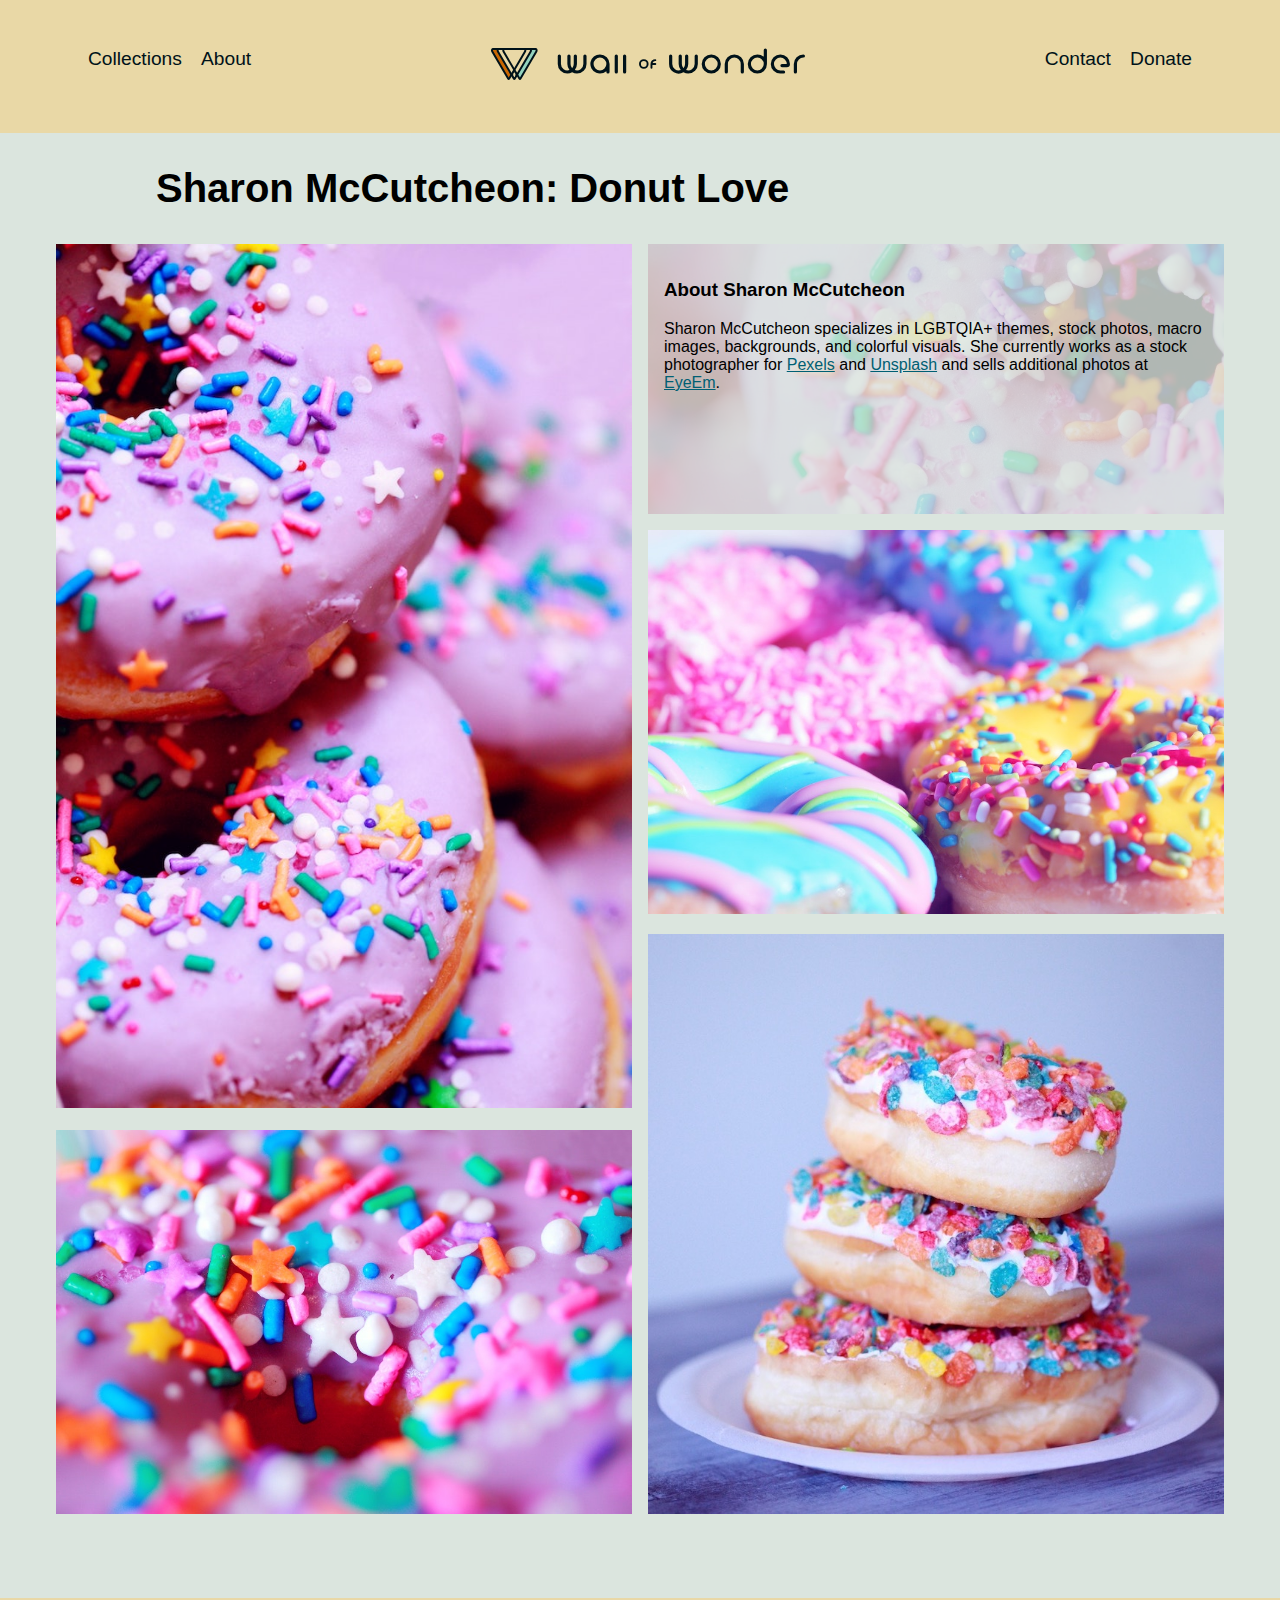
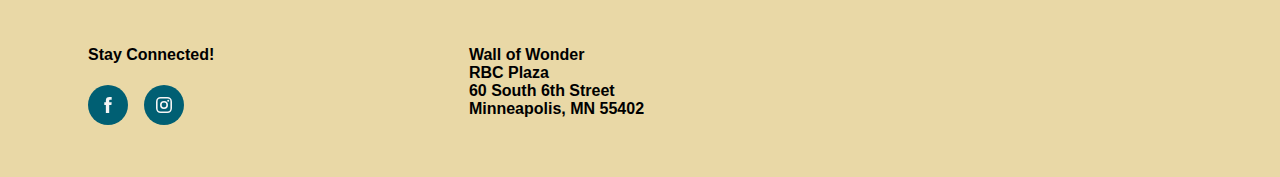
<file: final project/index.html>
<!DOCTYPE html>
<html lang="en">
<head>
    <meta charset="UTF-8">
    <meta name="viewport" content="width=device-width, initial-scale=1">
    <link rel="stylesheet" href="style.css">
    <title>Title</title>
</head>
<body>
<div class="header">
    <header>
        <nav>
            <ul>
                <li>
                    <a href="#"><img src="img/header-logo.svg" alt="Wall of Wonder. Click for home." /></a>
                </li>
                <li><a href="#">Collections</a></li>
                <li><a href="#">About</a></li>
                <li><a href="#">Contact</a></li>
                <li><a href="#">Donate</a></li>
            </ul>
        </nav>
    </header>
</div>

<section id="donut">
    <h2>Sharon McCutcheon: Donut Love</h2>
    <ul>
        <li class="d1">
            <img src="img/donut5.jpg" alt="Donut with sprinkles." />
        </li>
        <li class="d2">
            <img src="img/donut1.jpg" alt="Donut with sprinkles." />
        </li>
        <li class="d3">
            <div class="author">
                <h3>About Sharon McCutcheon</h3>
                <p>
                    Sharon McCutcheon specializes in LGBTQIA+ themes, stock photos, macro images, backgrounds, and colorful visuals. She currently works as a stock photographer for
                    <a href="https://www.pexels.com/@mccutcheon" target="_blank">Pexels</a
                    >
                    and
                    <a href="https://unsplash.com/@sharonmccutcheon" target="_blank"
                    >Unsplash</a
                    >
                    and sells additional photos at
                    <a href="https://www.eyeem.com/u/mccutcheon" target="_blank"
                    >EyeEm</a
                    >.
                </p>
            </div>
            <img src="img/donut2.jpg" alt="Donut with sprinkles." />
        </li>
        <li class="d4">
            <img src="img/donut3.jpg" alt="Donut with sprinkles." />
        </li>
        <li class="d5">
            <img src="img/donut4.jpg" alt="Donut with sprinkles." />
        </li>
    </ul>
</section>

<div class="footer">
    <footer>
        <div class="social">
            <h4>Stay Connected!</h4>
            <ul>
                <li>
                    <a href="https://www.facebook.com" target="_blank"
                    ><img src="img/facebook-icon.svg" alt="Visit us at Facebook."
                    /></a>
                </li>
                <li>
                    <a href="https://www.instagram.com" target="_blank"><img src="img/instagram-icon.svg" alt="Visit us on Instagram." /></a>
                </li>
            </ul>
        </div>
        <address>
            Wall of Wonder <br />
            RBC Plaza<br />
            60 South 6th Street<br />
            Minneapolis, MN 55402
        </address>
    </footer>
</div>
</body>
</html>
</file>
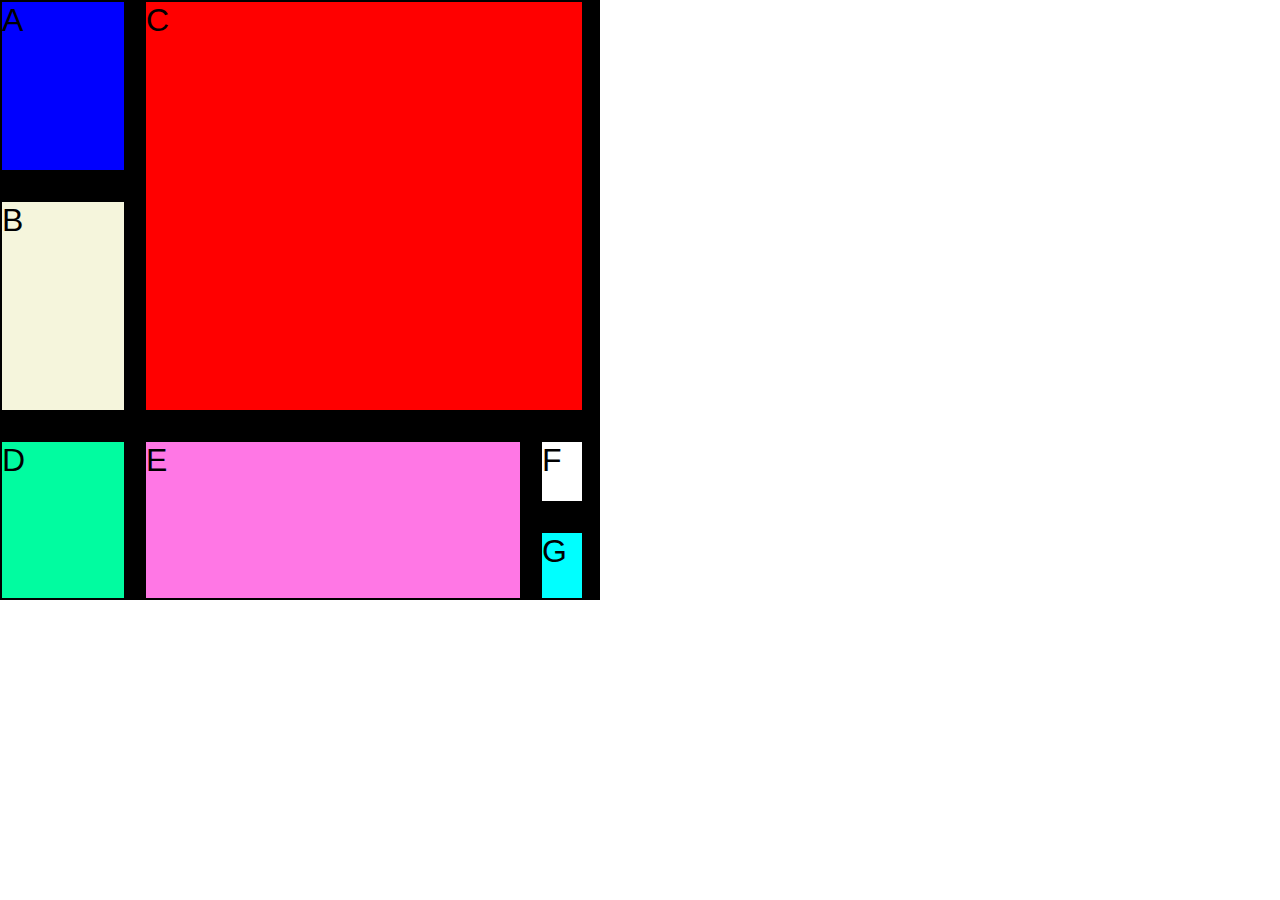
<file: project-1/index.html>
<!DOCTYPE html>
<html lang="en">
<head>
    <meta charset="UTF-8">
    <meta http-equiv="X-UA-Compatible" content="IE=edge">
    <meta name="viewport" content="width=device-width, initial-scale=1.0">
    <link rel="stylesheet" href="style.css">
    <title>css.grid-system</title>
</head>
<body>
    <div class="wrapper">
        <div class="a">A</div>
        <div class="b">B</div>
        <div class="c">C</div>
        <div class="d">D</div>
        <div class="e">E</div>
        <div class="f">F</div>
        <div class="g">G</div>
    </div>
</body>
</html>
</file>
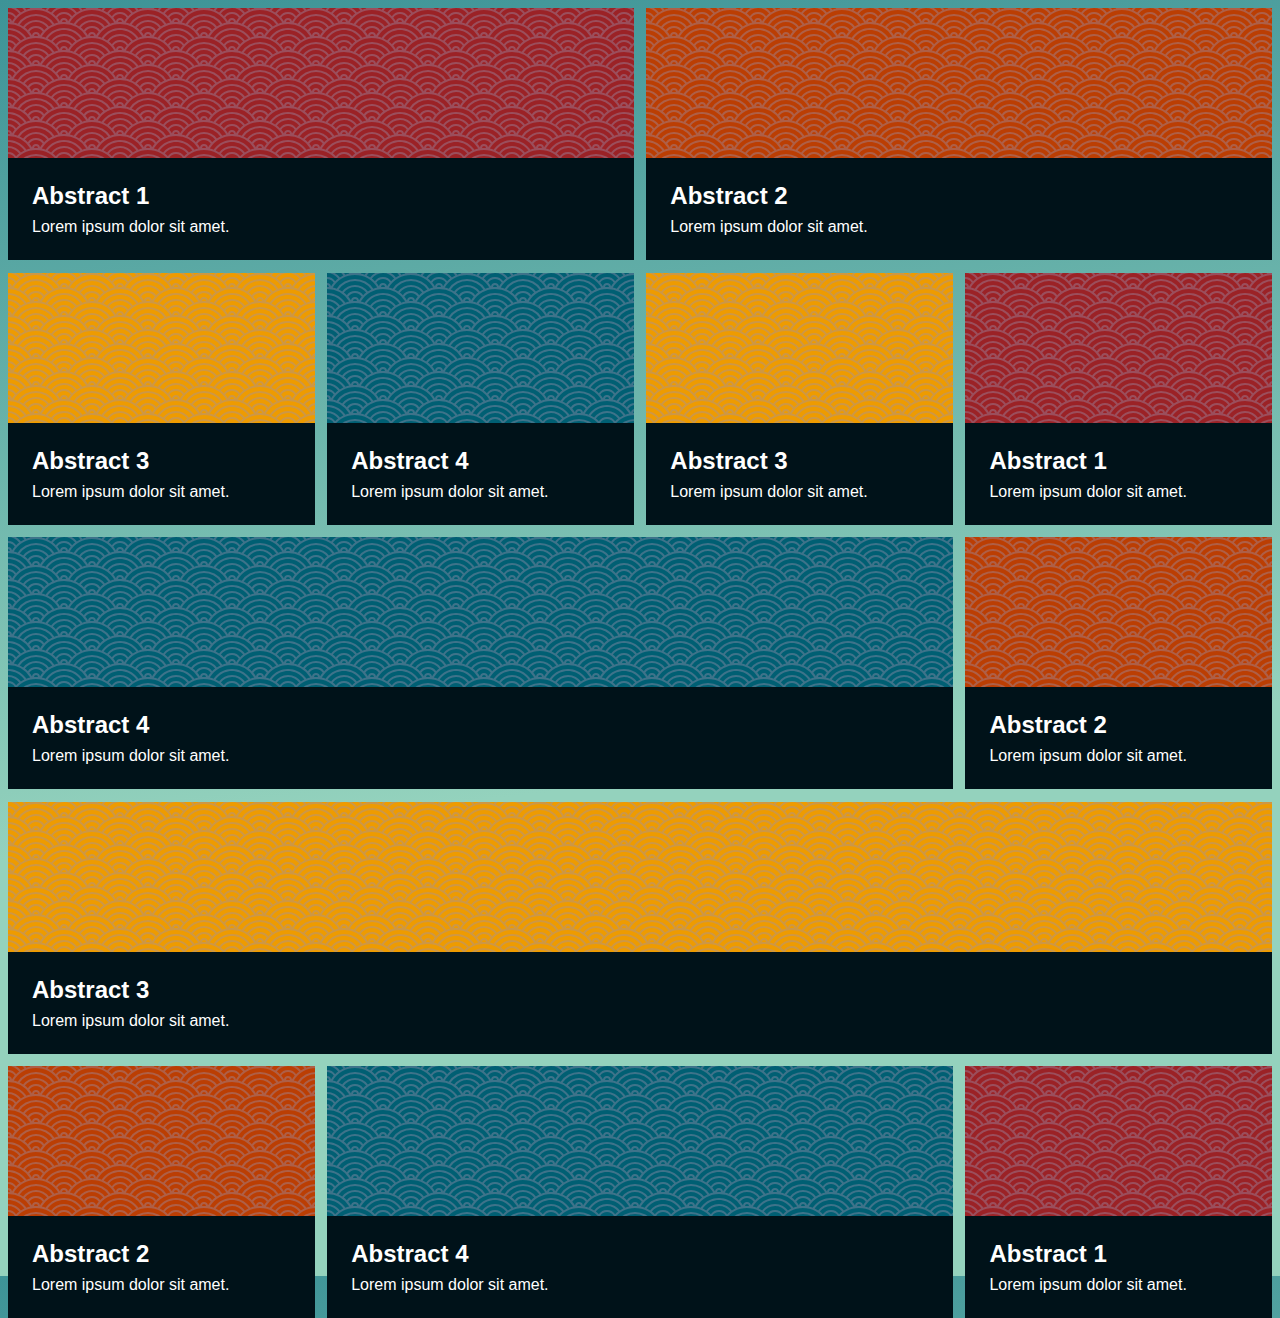
<file: project-2/index.html>
<!DOCTYPE html>
<html lang="en">
<head>
    <meta charset="UTF-8">
    <meta name="viewport" content="width=device-width, initial-scale=1">
    <link rel="stylesheet" href="style.css">
    <title>Grid-system</title>
</head>
<body>
<div class="wrapper">
    <!-- Row 1: One box per column -->
    <figure class="span2">
        <div class="one"></div>
        <figcaption>
            <h2>Abstract 1</h2>
            <p>Lorem ipsum dolor sit amet.</p>
        </figcaption>
    </figure>
    <figure class="span2">
        <div class="two"></div>
        <figcaption>
            <h2>Abstract 2</h2>
            <p>Lorem ipsum dolor sit amet.</p>
        </figcaption>
    </figure>
    <figure>
        <div class="three"></div>
        <figcaption>
            <h2>Abstract 3</h2>
            <p>Lorem ipsum dolor sit amet.</p>
        </figcaption>
    </figure>
    <figure>
        <div class="four"></div>
        <figcaption>
            <h2>Abstract 4</h2>
            <p>Lorem ipsum dolor sit amet.</p>
        </figcaption>
    </figure>

    <!-- Row 2: 2 boxes, each spanning 2 columns -->
    <figure>
        <div class="three"></div>

        <figcaption>
            <h2>Abstract 3</h2>
            <p>Lorem ipsum dolor sit amet.</p>
        </figcaption>
    </figure>
    <figure>
        <div class="one"></div>
        <figcaption>
            <h2>Abstract 1</h2>
            <p>Lorem ipsum dolor sit amet.</p>
        </figcaption>
    </figure>

    <!-- Row 3: One box spans 3 columns, one box spans 1 column -->
    <figure class="span3">
        <div class="four"></div>
        <figcaption>
            <h2>Abstract 4</h2>
            <p>Lorem ipsum dolor sit amet.</p>
        </figcaption>
    </figure>
    <figure class="span1-lg">
        <div class="two"></div>
        <figcaption>
            <h2>Abstract 2</h2>
            <p>Lorem ipsum dolor sit amet.</p>
        </figcaption>
    </figure>

    <!-- Row 4: One box spans 4 columns -->
    <figure class="span4">
        <div class="three"></div>
        <figcaption>
            <h2>Abstract 3</h2>
            <p>Lorem ipsum dolor sit amet.</p>
        </figcaption>
    </figure>

    <!-- Row 5: 3 boxes, 1-2-1 distribution -->
    <figure class="span4-md order2">
        <div class="four"></div>
        <figcaption>
            <h2>Abstract 4</h2>
            <p>Lorem ipsum dolor sit amet.</p>
        </figcaption>
    </figure>
    <figure class="order1">
        <div class="two"></div>
        <figcaption>
            <h2>Abstract 2</h2>
            <p>Lorem ipsum dolor sit amet.</p>
        </figcaption>
    </figure>
    <figure class="order3">
        <div class="one"></div>
        <figcaption>
            <h2>Abstract 1</h2>
            <p>Lorem ipsum dolor sit amet.</p>
        </figcaption>
    </figure>
</div>
</body>
</html>
</file>
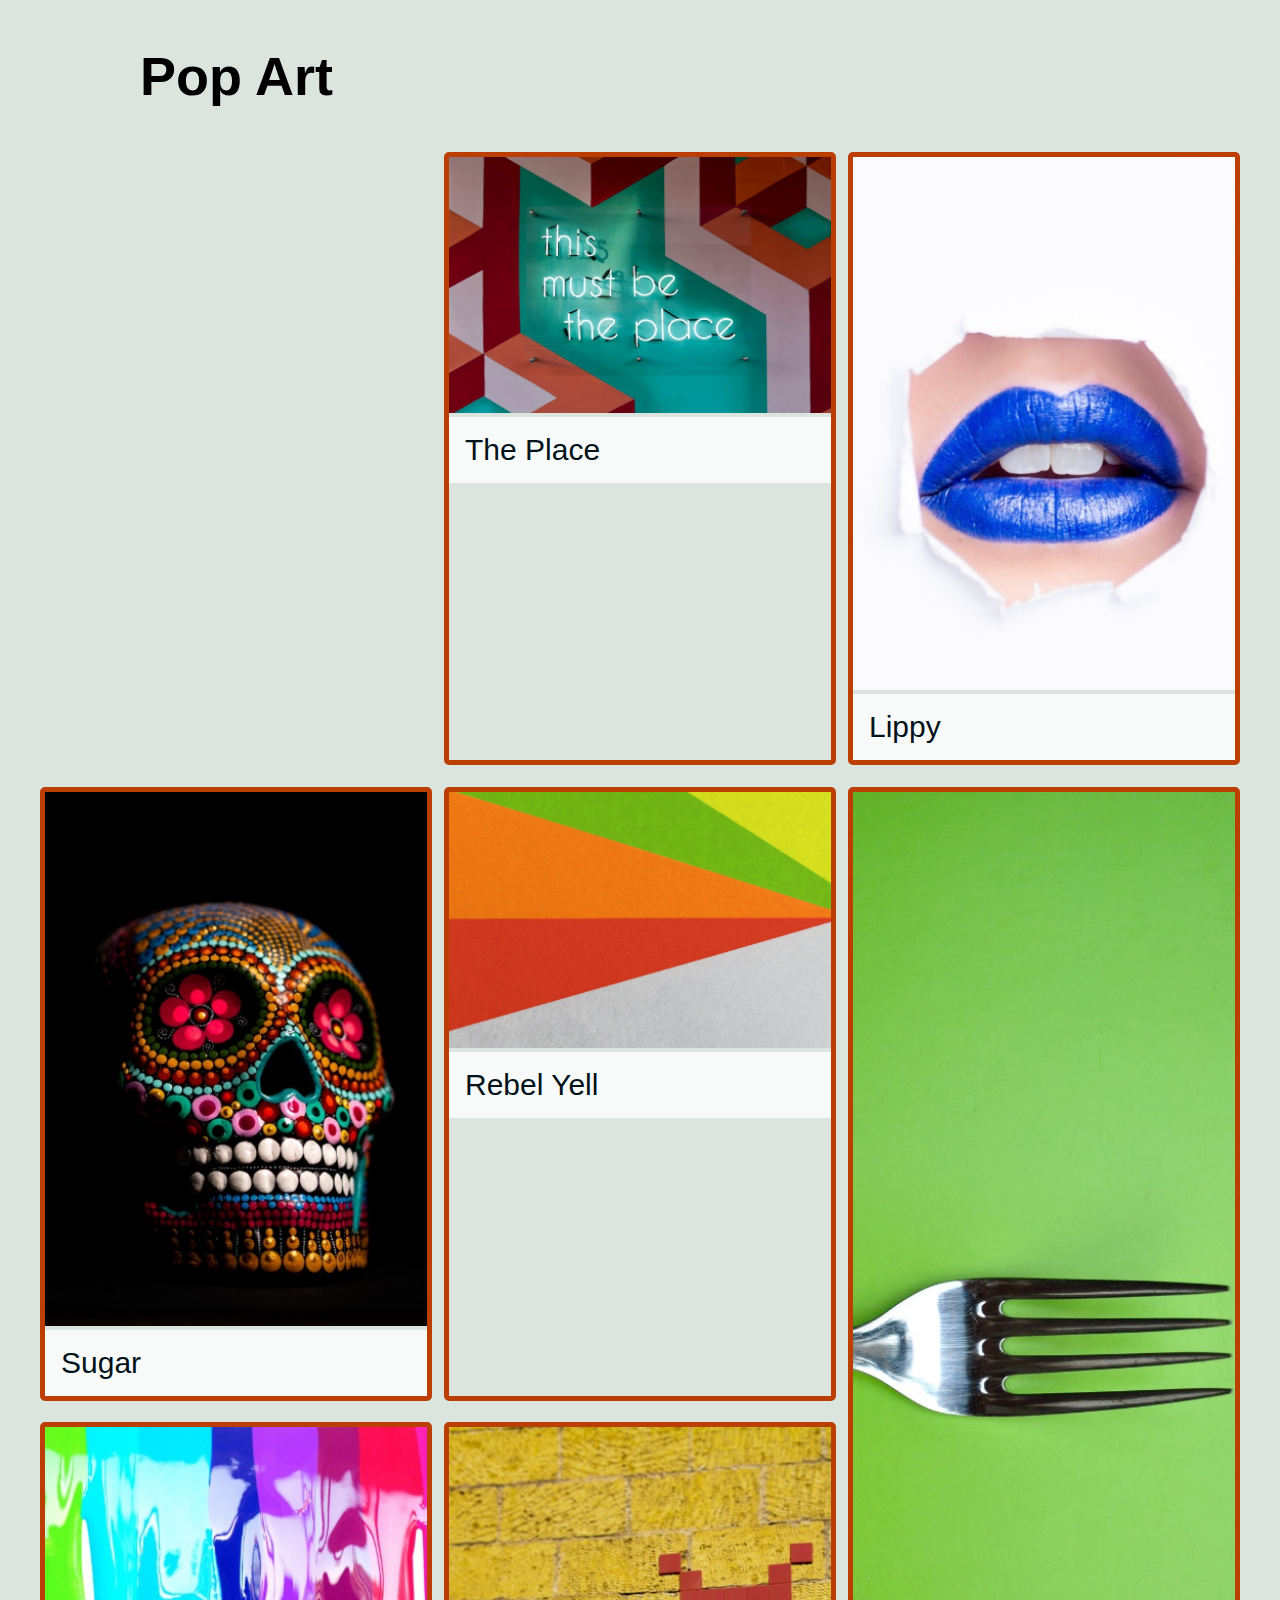
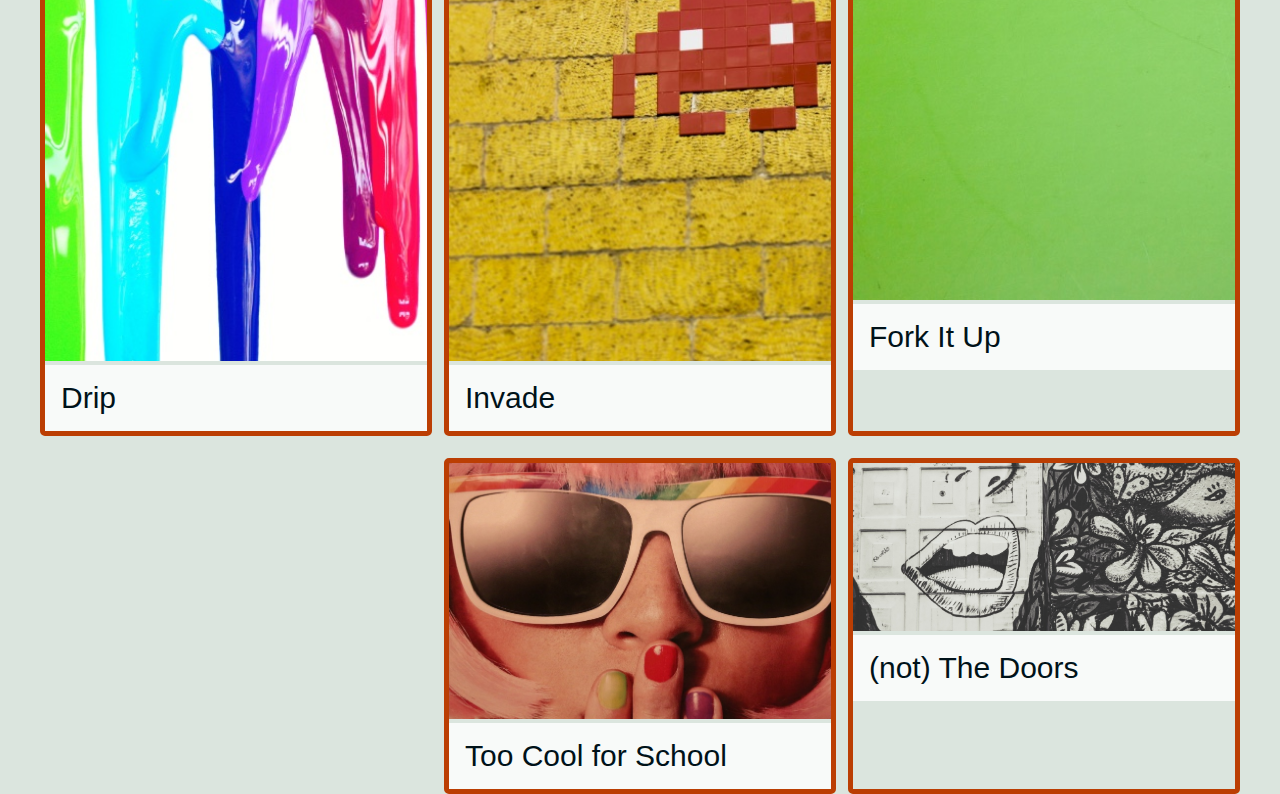
<file: project-4/index.html>
<!DOCTYPE html>
<html lang="en">
<head>
    <meta charset="UTF-8">
    <meta name="viewport" content="width=device-width, initial-scale=1">
    <link rel="stylesheet" href="style.css">
    <title>Project 4</title>
</head>
<body>
<section id="popart">
    <h2>Pop Art</h2>
    <ul>
        <li class="colspan2">
            <figure>
                <img src="img/1-place.jpg" alt="Pop Art: This must be the place" />
                <figcaption><a href="#">The Place</a></figcaption>
            </figure>
        </li>
        <li>
            <figure>
                <img src="img/2-lippy.jpg" alt="A face showing a nose and blue lips on a white background." />
                <figcaption><a href="#">Lippy</a></figcaption>
            </figure>
        </li>
        <li>
            <figure>
                <img src="img/3-skull.jpg" alt="Mexican Sugar skull." />
                <figcaption><a href="#">Sugar</a></figcaption>
            </figure>
        </li>
        <li class="colspan2">
            <figure>
                <img src="img/4-yell.jpg" alt="Red, orange, green, and yellow wedges converging on a point." />
                <figcaption><a href="#">Rebel Yell</a></figcaption>
            </figure>
        </li>
        <li class="rowspan2">
            <figure>
                <img src="img/5-fork.jpg" alt="Fork on a green background." />
                <figcaption><a href="#">Fork It Up</a></figcaption>
            </figure>
        </li>
        <li>
            <figure>
                <img src="img/6-drip.jpg" alt="Rainbow paint colors dripping down a wall." />
                <figcaption><a href="#">Drip</a></figcaption>
            </figure>
        </li>
        <li>
            <figure>
                <img src="img/7-invade.jpg" alt="Orange space invader on a yellow wall." />
                <figcaption><a href="#">Invade</a></figcaption>
            </figure>
        </li>
        <li class="colspan2">
            <figure>
                <img src="img/8-school.jpg" alt="Woman in sunglasses close up." />
                <figcaption><a href="#">Too Cool for School</a></figcaption>
            </figure>
        </li>
        <li class="colspan3">
            <figure>
                <img src="img/9-doors.jpg" alt="Garage door painted to look like a Doors album cover." />
                <figcaption><a href="#">(not) The Doors</a></figcaption>
            </figure>
        </li>
    </ul>
</section>
</body>
</html>
</file>
<file: final project/style.css>
/* colors - see style guide for docs.
Clearly there is more you could place in variables, up to you if you want to use them. My answer does not go beyond colors to keep the code easier to read. */

:root {
    --color1: #001219;
    --color2: #005f73;
    --color3: #3d9397;
    --color4: #94d28d;
    --color5: #e9d8a6;
    --color6: #ee9800;
    --color7: #ca6702;
    --color8: #bb3e03;
    --color9: #ae2012;
    --color10: #9b2226;
}


/* generic site styles */

html {
    box-sizing: border-box;
}

*,
*::before,
*::after {
    box-sizing: inherit;
}

body {
    font-family: 'Segoe UI', Tahoma, Geneva, Verdana, sans-serif;
    background-color: #DBE5DE;
    padding: 0;
    margin: 0;
}

section {
    max-width: 1200px;
    margin: 0 auto 5rem auto;
    padding: 0 1rem;
}

section h2 {
    font-size: 2.5rem;
}

section ul {
    list-style-type: none;
    padding: 0;
    margin: 0;
}

a {
    color: var(--color2);
}

a:hover {
    text-decoration: none;
}


/* header and nav styles */


/* stretches completely across the page with the color */

.header {
    background-color: var(--color5);
}


/* width limited and centered to line up with the rest of the page */

header {
    padding: 1rem;
    max-width: 1200px;
    margin: 0 auto;
}


/* navigation styling - universal across breakpoints */

nav ul {
    list-style-type: none;
    padding: 0;
    margin: 0;
}


/* I cover CSS-only hamburger buttons in my Advanced CSS Layouts course.
Here, because the nav is short, let's try a 4 button layout at the top of the screen.
*/

nav ul {
    display: flex;
    flex-flow: row wrap;
    justify-content: space-around;
    align-items: space-between;
}

nav li {
    flex-basis: 48%;
    margin-bottom: 0.5rem;
}

nav li:first-child {
    flex-basis: 100%;
    text-align: center;
}

nav li:first-child a {
    background-color: transparent;
}

nav a {
    text-decoration: none;
    font-size: 1.2rem;
    color: white;
    display: block;
    padding: 0.5rem;
    text-align: center;
    background-color: var(--color10);
    border-radius: 5px;
}

nav a:hover {
    background-color: var(--color1);
    color: var(--color5);
}


/* hero styles */

#hero {
    background-color: var(--color7);
    text-align: center;
    max-width: 100%;
    padding: 0;
    margin: 0;
}

#hero img {
    max-width: 100%;
    max-height: 454px;
}


/* To keep mobile screens from being stupid long, consider setting a max height on the images and hide the overflow.
Spelled out the individual border styles so border-color could go elsewhere. Styling is the same for all borders except the color. */

figure {
    margin: 0 0 0.5rem 0;
    padding: 0;
    height: 100%;
    max-height: 400px;
    overflow: hidden;
    position: relative;
    border-width: 10px;
    border-style: solid;
    border-radius: 5px;
}

#popart figure {
    border-color: var(--color8);
}


/* strange open space at the bottom of the box which shows through the transparent overlay - this kills it */

figure img {
    margin-bottom: -4px;
    width: 100%;
    object-fit: cover;
    object-position: 0 -150px;
}

#popart figure img {
    object-position: 0;
    object-fit: cover;
}

figcaption {
    background-color: rgba(255, 255, 255, 0.8);
    font-size: 1.875rem;
    position: absolute;
    bottom: 0;
    width: 100%;
    margin: 0;
    padding: 0;
}


/* make the a have a big clickable area with display: block - the link occupies its containing element, the figcaption */

figcaption a {
    display: block;
    padding: 1rem;
    text-decoration: none;
    color: var(--color1);
}


/* green stripe for popular images */

.stripe {
    background-color: var(--color2);
    color: white;
    padding: 1rem 0 2rem 0;
}


/* featured image styles */

#featured figure {
    max-height: 650px;
}

#featured img {
    object-position: 0;
}


/* style is doing double duty, styling border color and hover color. Only one declaration usually applies though.  */

.color2,
.color2 a:hover {
    border-color: var(--color2);
    color: var(--color2);
}

.color3,
.color3 a:hover {
    border-color: var(--color3);
    color: var(--color3);
}

.color4,
.color4 a:hover {
    border-color: var(--color4);
    color: var(--color4);
}

.color6,
.color6 a:hover {
    border-color: var(--color6);
    color: var(--color6);
}

.color7,
.color7 a:hover {
    border-color: var(--color7);
    color: var(--color7);
}

.color8,
.color8 a:hover {
    border-color: var(--color8);
    color: var(--color8);
}


/* mission styles */

#mission {
    margin-bottom: 3rem;
}

.missiontext {
    display: block;
    line-height: 1.7;
}

.missionimg {
    max-height: 100px;
    display: block;
}


/* footer styles */


/* color stretches to 100% of the page width */

.footer {
    background-color: var(--color5);
}


/* width limited and centered to line up with the rest of the page */

footer {
    padding: 3rem;
    display: flex;
    flex-flow: column wrap;
    max-width: 1200px;
    margin: 0 auto;
}


/* h4 top margin comes from the browser - it prevents the top of the .social element and the address from aligning */

footer h4 {
    margin-top: 0;
}

footer ul {
    list-style-type: none;
    padding: 0;
    margin: 0;
    display: flex;
    flex-flow: row wrap;
}


/* we want a constant distance between the buttons so they remain clickable at all times. flex-basis doesn't do that - sometimes the buttons are too close together. */

footer li {
    margin-right: 1rem;
}

footer address {
    font-style: normal;
    margin-top: 2rem;
    font-weight: bold;
}


/* final donut styles */

#donut img {
    width: 100%;
}

#donut ul {
    display: grid;
    gap: 1rem;
    grid-template-columns: 1fr;
}

.d3 {
    grid-row: 1/2;
}


/* turn on flexbox here - prior to this, elements stacked individually as blocks */

@media (min-width: 550px) {
    section ul,
    footer {
        display: flex;
        flex-flow: row wrap;
        justify-content: space-between;
    }
    section li,
    .social,
    address {
        flex-basis: 49.5%;
    }
    #popular li:last-child {
        flex-basis: 100%;
    }
    #popular li:last-child figure {
        max-height: 400px;
    }
    #popular li:last-child figure img {
        object-position: 0 -350px;
    }
    figure {
        max-height: 100%;
    }
    /* turn off object position, inherit object-fit: cover */
    figure img {
        object-position: 0;
    }
    /* display: flow-root clears the float!!!! max-width keeps the text line length shorter */
    .missiontext {
        display: flow-root;
        max-width: 900px;
    }
    /* working with an image with a wide width so we have flexibility to set the shape-outside polygon points where we want. The edges of the image limit their placement. In Firefox, you can draw with shape-outside in browser tools */
    .missionimg {
        float: left;
        shape-outside: polygon(35.84% 94.87%, 34.64% 87.05%, 51.64% 4.06%, 55.1% 2.38%);
        max-height: 211px;
    }
    /* remove the top margin assigned above that provided space between .social and address */
    footer address {
        margin-top: 0;
    }
    /* header/nav layout */
    header {
        padding: 3rem;
    }
    /* navigation: logo on the top line, the rest of the navigation on the second line */
    nav ul {
        justify-content: center;
        gap: 1.2em;
    }
    nav li {
        flex-basis: auto;
        margin-bottom: 0;
    }
    nav a {
        color: var(--color1);
        background-color: transparent;
        padding: 0;
    }
    nav a:hover {
        color: var(--color2);
        background-color: transparent;
    }
    /* popart grid layout */
    #popart ul {
        display: grid;
        grid-template-columns: repeat(3, 1fr);
        gap: 10px;
    }
    .colspan2 {
        grid-column: span 2;
    }
    .colspan3 {
        grid-column: span 3;
    }
    .rowspan2 {
        grid-row: span 2;
    }
    .rowspan3 {
        grid-row: span 3;
    }
    .rowspan2 figure {
        max-height: unset;
    }
    /* for some reason, the figures don't always fill their LI container. This keeps them evenly sized */
    figure {
        height: 100%;
    }
}

@media (min-width: 800px) {
    section h2 {
        margin-left: 100px;
    }
    section li,
    .social,
    #popular li:last-child {
        flex-basis: 32.5%;
    }
    #popular li:last-child figure img {
        object-position: 0;
    }
    #popular li:last-child figure {
        max-height: 100%;
    }
    address {
        flex-basis: 65.5%;
    }
    /* navigation - logo in the center */
    nav ul {
        justify-content: flex-end;
    }
    nav li:first-child {
        flex-basis: auto;
        margin: 0 auto;
        order: 2;
    }
    nav li:nth-child(2),
    nav li:nth-child(3) {
        order: 1;
    }
    nav li:nth-child(4),
    nav li:nth-child(5) {
        order: 3;
    }
    #donut ul {
        grid-template-columns: repeat(2, minmax(100px, 1fr));
    }
    .d1 {
        grid-column: 1/2;
        grid-row: 1/4;
    }
    .d2 {
        grid-column: 1/2;
        grid-row: 4/6;
    }
    .d3 {
        grid-column: 2/3;
        grid-row: 1/2;
        display: grid;
        grid-template-columns: 1fr;
        grid-template-rows: 1fr;
    }
    .d4 {
        grid-column: 2/3;
        grid-row: 2/3;
    }
    .d5 {
        grid-column: 2/3;
        grid-row: 3/6;
    }
    .d3 img,
    .author {
        grid-column: 1/2;
        grid-row: 1/2;
    }
    .d3 img {
        opacity: 0.2;
    }
    .author {
        padding: 1rem;
        z-index: 1000;
    }
}
</file>
<file: project-1/style.css>
*{
    padding: 0;
    margin: 0;
    box-sizing: border-box;
}
/* Based on "Composition II in Red, Blue, and Yellow," by Piet Mondrian (1930): https://en.wikipedia.org/wiki/Piet_Mondrian */
.wrapper{
    width: 600px;
    height: 600px;
    /*background: url(https://assets.codepen.io/296057/painting.png) no-repeat;*/
    display: grid;
    gap: 30px 20px;
    grid-template-rows: 170px 210px 61px;
    grid-template-columns: 124px 376px 42px;
    background-color: black;
}
div{
    border: 1px solid black;
    background-color: white;
    font-family: Arial, Helvetica, sans-serif;
    font-size: 2rem;
}
.a{
    background-color: blue;
  grid-column: 1/2;
  grid-row: 1/2;
}
.b{
    background-color: beige;
  grid-row: 2/3;
  grid-column: 1/2;
}
.c{
  grid-row: 1/3;
  grid-column: 2/4;
    background-color: red;
}
.d{
    background-color: #01fca0;
 grid-row: 3/5;
  grid-column: 1/2;
}
.e{
    background-color: #ff77e5;
    grid-row: 3/5;
    grid-column: 2/3;

}
.f{
  grid-row: 3/4;
    grid-column: 3/4;
}
.g{
    background-color: aqua;
  grid-row: 4/5;
    grid-column: 3/4;
}
</file>
<file: project-2/style.css>
@media (min-width: 600px) {
    .wrapper{
        display: grid;
        grid-template-columns:  repeat(4, 1fr);
        grid-template-rows: auto;
        gap: 1%;
    }
    figure{
        grid-column: span 2;
    }
    .span3,
    .span4-md,
    .span1-lg{
        grid-column: span 4;
    }
    .span4{
        grid-column: span 4;
    }
}



@media (min-width: 1000px) {
    .span2{
       grid-column: span 2;
    }
    .span3{
        grid-column: span 3;
    }
    .span4{
        grid-column: span 4;
    }
}

@media (min-width: 700px) {
    figure,
    .span1-lg{
        grid-column: span 1;
    }
    .span2,
    .span4-md{
        grid-column: span 2;
    }
    .span3{
        grid-column: span 3;
    }

    .order2{
        order: 2;
    }
    .order1{
        order: 1;
    }
    .order3{
        order: 3;
    }

}





/* default styling, no changes needed here */

/* set the layout to border box model */
html {
    box-sizing: border-box;
}
*, *::before, *::after {
    box-sizing: inherit;
}
/* set font family and background gradient */
body {
    padding: 0;
    border: 0;
    font-family: Arial, sans-serif;
    background: linear-gradient(353deg, rgba(148,210,189,1) 40%, rgba(61,147,151,1) 100%);
}

/* Turn off margin, set by browser */
figure {
    margin: 0;
    padding: 0;
}
/* caption styling  */
figcaption {
    background-color: #001219;
    color: white;
    padding: 1rem;
}
/* reduces the top margin on the h2, bottom on the p, and leaves a 0.5rem gap between the two */
figcaption * {
    margin: 0.5rem;
}
/* sets the background SVG for all divs, regardless of color */
figure > div {
    background-image: url('data:image/svg+xml,%3Csvg xmlns="http://www.w3.org/2000/svg" viewBox="0 0 56 28" width="56" height="28"%3E%3Cpath fill="%239C92AC" fill-opacity="0.4" d="M56 26v2h-7.75c2.3-1.27 4.94-2 7.75-2zm-26 2a2 2 0 1 0-4 0h-4.09A25.98 25.98 0 0 0 0 16v-2c.67 0 1.34.02 2 .07V14a2 2 0 0 0-2-2v-2a4 4 0 0 1 3.98 3.6 28.09 28.09 0 0 1 2.8-3.86A8 8 0 0 0 0 6V4a9.99 9.99 0 0 1 8.17 4.23c.94-.95 1.96-1.83 3.03-2.63A13.98 13.98 0 0 0 0 0h7.75c2 1.1 3.73 2.63 5.1 4.45 1.12-.72 2.3-1.37 3.53-1.93A20.1 20.1 0 0 0 14.28 0h2.7c.45.56.88 1.14 1.29 1.74 1.3-.48 2.63-.87 4-1.15-.11-.2-.23-.4-.36-.59H26v.07a28.4 28.4 0 0 1 4 0V0h4.09l-.37.59c1.38.28 2.72.67 4.01 1.15.4-.6.84-1.18 1.3-1.74h2.69a20.1 20.1 0 0 0-2.1 2.52c1.23.56 2.41 1.2 3.54 1.93A16.08 16.08 0 0 1 48.25 0H56c-4.58 0-8.65 2.2-11.2 5.6 1.07.8 2.09 1.68 3.03 2.63A9.99 9.99 0 0 1 56 4v2a8 8 0 0 0-6.77 3.74c1.03 1.2 1.97 2.5 2.79 3.86A4 4 0 0 1 56 10v2a2 2 0 0 0-2 2.07 28.4 28.4 0 0 1 2-.07v2c-9.2 0-17.3 4.78-21.91 12H30zM7.75 28H0v-2c2.81 0 5.46.73 7.75 2zM56 20v2c-5.6 0-10.65 2.3-14.28 6h-2.7c4.04-4.89 10.15-8 16.98-8zm-39.03 8h-2.69C10.65 24.3 5.6 22 0 22v-2c6.83 0 12.94 3.11 16.97 8zm15.01-.4a28.09 28.09 0 0 1 2.8-3.86 8 8 0 0 0-13.55 0c1.03 1.2 1.97 2.5 2.79 3.86a4 4 0 0 1 7.96 0zm14.29-11.86c1.3-.48 2.63-.87 4-1.15a25.99 25.99 0 0 0-44.55 0c1.38.28 2.72.67 4.01 1.15a21.98 21.98 0 0 1 36.54 0zm-5.43 2.71c1.13-.72 2.3-1.37 3.54-1.93a19.98 19.98 0 0 0-32.76 0c1.23.56 2.41 1.2 3.54 1.93a15.98 15.98 0 0 1 25.68 0zm-4.67 3.78c.94-.95 1.96-1.83 3.03-2.63a13.98 13.98 0 0 0-22.4 0c1.07.8 2.09 1.68 3.03 2.63a9.99 9.99 0 0 1 16.34 0z"%3E%3C/path%3E%3C/svg%3E');
    width: 100%;
    min-height: 150px;
}
/* sets a specific background color for each div */
.one {
    background-color: #9b2226;
}
.two {
    background-color: #bb3e03;
}
.three {
    background-color: #ee9b00;

}
.four {
    background-color: #005f73;

}
</file>
<file: project-4/style.css>
/* colors - see style guide for docs
clearly there is more you could place in variables */

:root {
    --color1: #001219;
    --color2: #005f73;
    --color3: #3d9397;
    --color4: #94d28d;
    --color5: #e9d8a6;
    --color6: #ee9800;
    --color7: #ca6702;
    --color8: #bb3e03;
    --color9: #ae2012;
    --color10: #9b2226;
}

html {
    box-sizing: border-box;
}

*,
*::before,
*::after {
    box-sizing: inherit;
}

body {
    font-family: 'Segoe UI', Tahoma, Geneva, Verdana, sans-serif;
    background-color: #DBE5DE;
}

img {
    width: 100%;
}

section {
    max-width: 1200px;
    margin: 0 auto;
}

section h2 {
    font-size: 3.375rem;
    margin-left: 100px;
}

section ul {
    list-style-type: none;
    padding: 0;
    margin: 0;
}


/* figure and figure caption styling */

figure {
    padding: 0;
    margin: 0;
    border: 5px solid var(--color8);
    border-radius: 5px;
}

figcaption {
    background-color: rgba(255, 255, 255, 0.8);
    font-size: 1.875rem;
    width: 100%;
    margin: 0;
    padding: 0;
}

figcaption a {
    display: block;
    padding: 1rem;
    text-decoration: none;
    color: var(--color1);
}

figcaption a:hover {
    color: var(--color8);
}

@media (min-width: 550px) {
    #popart ul{
        display: grid;
        grid-template-columns: repeat(3, 1fr);
        gap: 10px;
    }
    .colspan2{
        grid-column: span 2;
    }
    .colspan3{
        grid-column: span 3;
    }
    .rowspan2{
        grid-row: span 2;
    }
    /* for some reason, the figures don't always fill their LI container. This keeps them evenly sized */
    figure{
        height: 100%;
    }
}

@media (min-width: 800px) {

    #popart ul{
        display: grid;
        grid-template-columns: repeat( 3, 1fr);
        gap: 1%;
    }
    .colspan2{
        grid-column: 2;
    }
    .colspan3{
        grid-column: 3;
    }
    .rowspan2{
        grid-row: span 2;
    }
    figure{
        height: 100%;
    }
}
</file>
